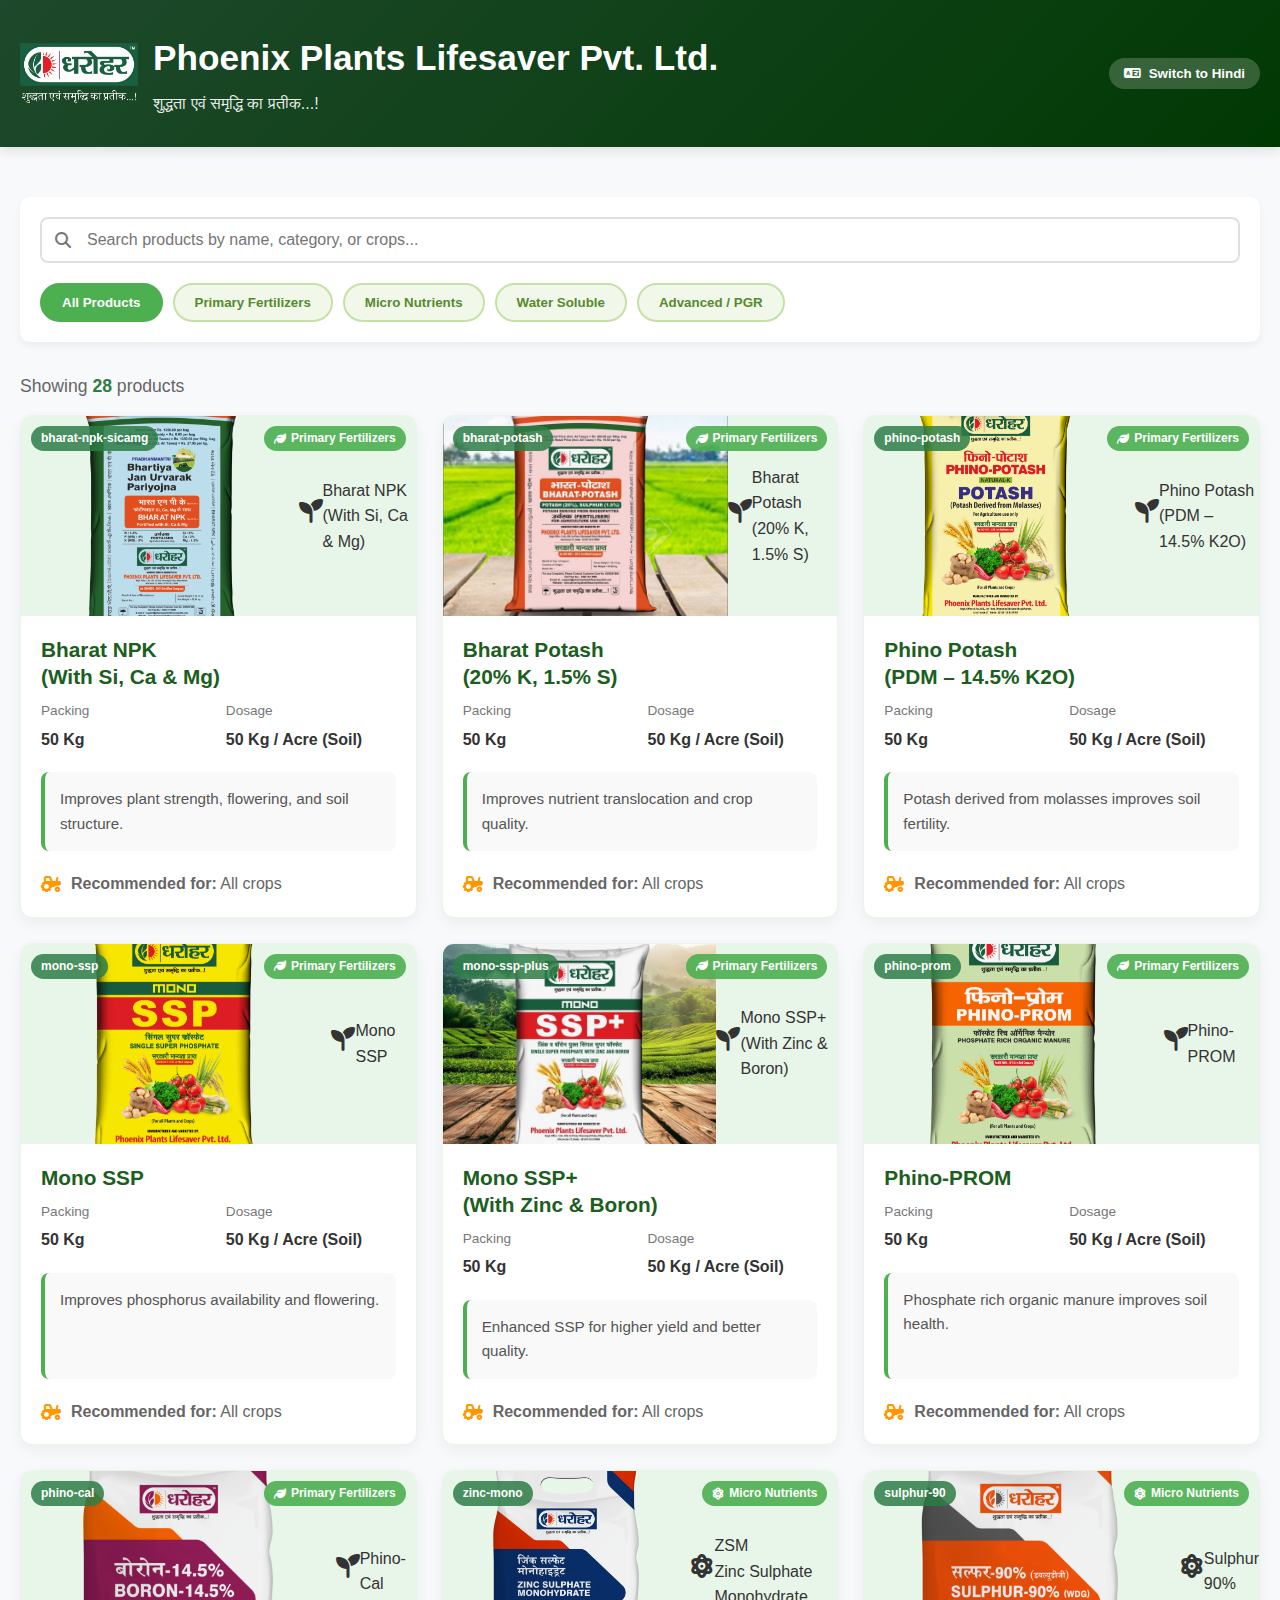
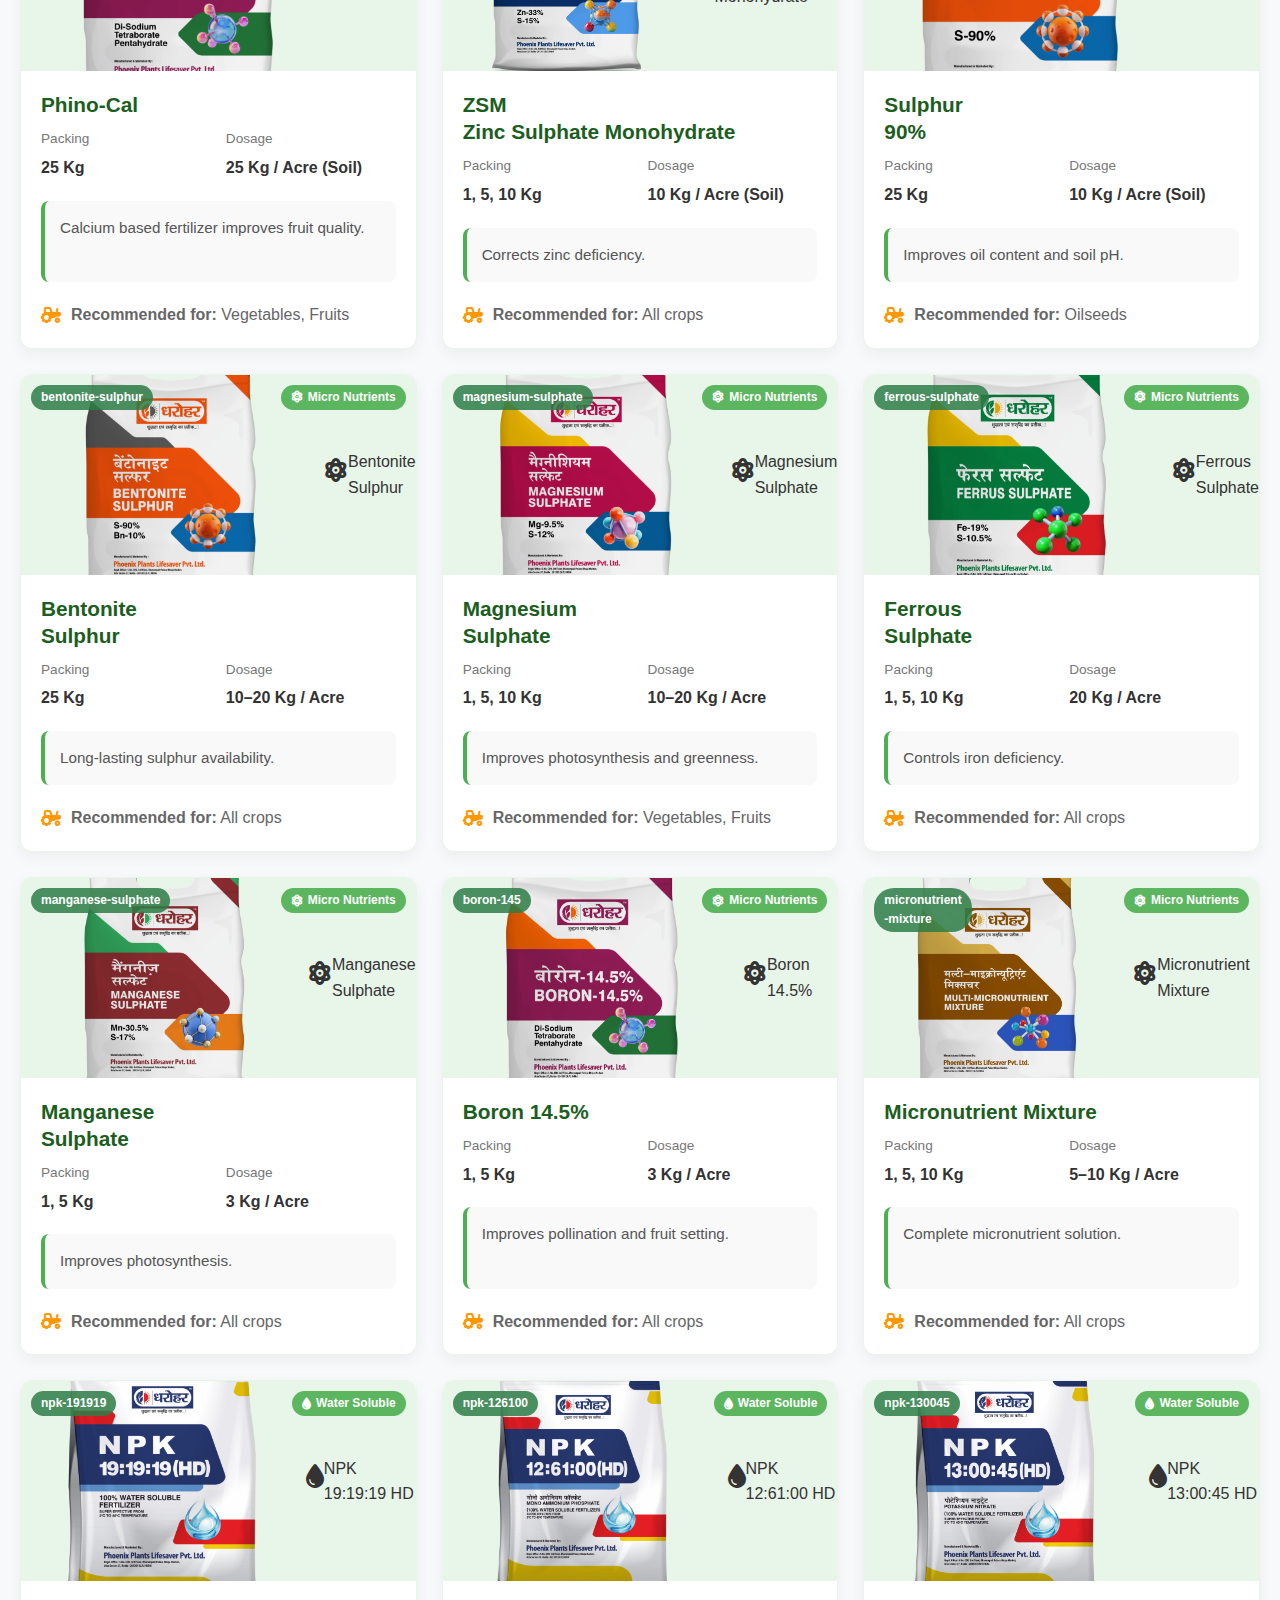
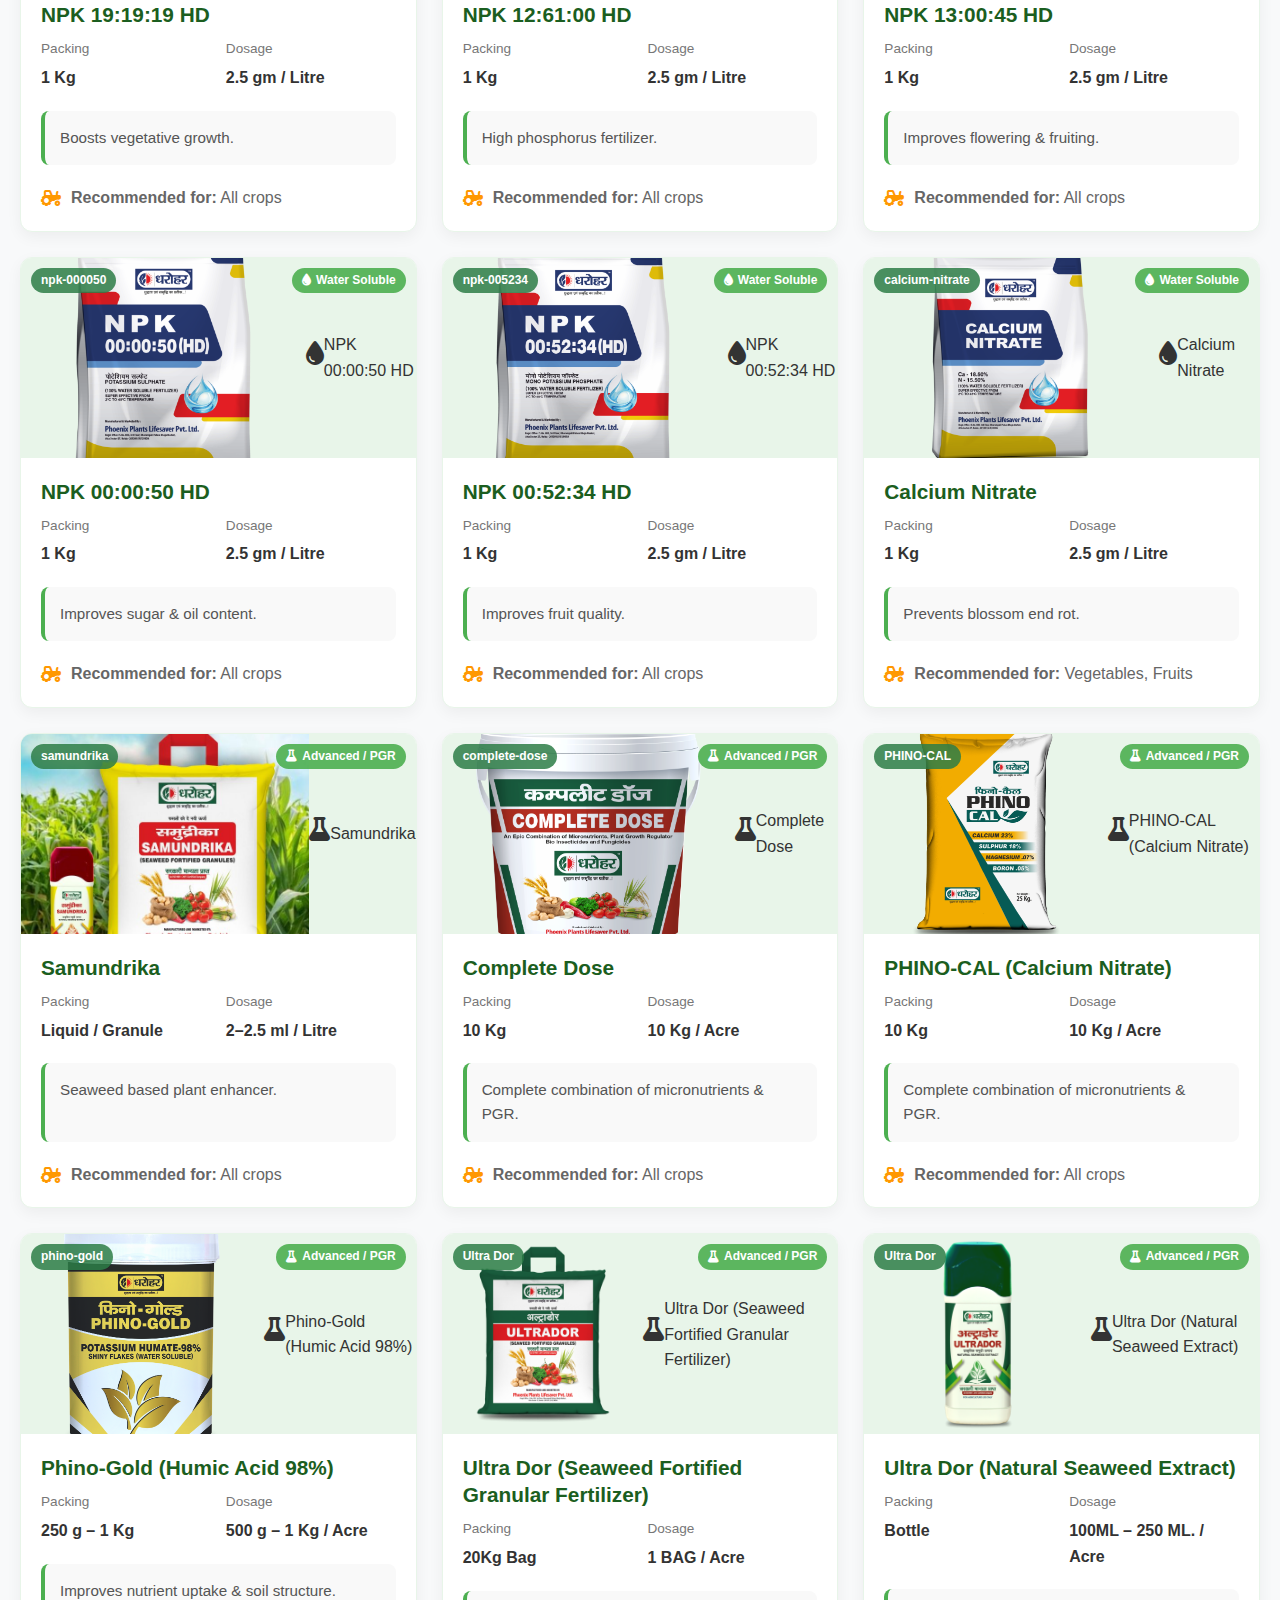
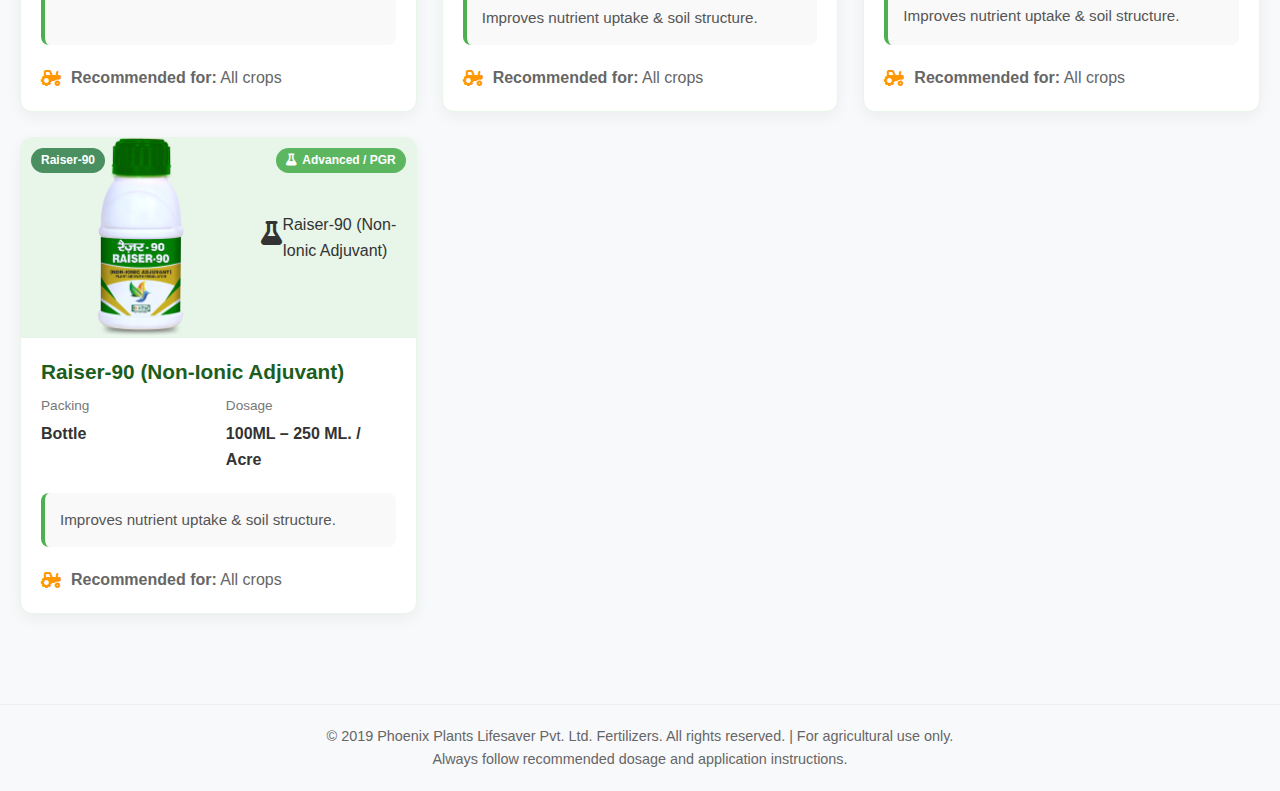
<file: product.html>
<!DOCTYPE html>
<html lang="en">
<head>
    <meta charset="UTF-8">
    <meta name="viewport" content="width=device-width, initial-scale=1.0">
    <title>Phoenix Plants Lifesaver Pvt. Ltd. - Product Catalog</title>
    <link rel="stylesheet" href="https://cdnjs.cloudflare.com/ajax/libs/font-awesome/6.4.0/css/all.min.css">
    <style>
        * {
            margin: 0;
            padding: 0;
            box-sizing: border-box;
            font-family: 'Segoe UI', Tahoma, Geneva, Verdana, sans-serif;
        }
        
        html, body {
            width: 100%;
            overflow-x: hidden;
            background-color: #f8f9fa;
            color: #333;
            line-height: 1.6;
        }
        
        .container {
            max-width: 1400px;
            margin: 0 auto;
            padding: 20px;
            width: 100%;
        }
        
        /* Header Styles */
        header {
            background: linear-gradient(135deg, #153a21 0%,#1e492c 0%, #013903 100%);
            color: white;
            padding: 30px 0;
            box-shadow: 0 4px 12px rgba(0, 0, 0, 0.1);
            margin-bottom: 30px;
            width: 100%;
        }
        
        .header-content {
            display: flex;
            justify-content: space-between;
            align-items: center;
            flex-wrap: wrap;
            max-width: 1400px;
            margin: 0 auto;
            padding: 0 20px;
            width: 100%;
        }
        
        .logo {
            display: flex;
            align-items: center;
            gap: 15px;
        }
        
        .logo-icon {
            font-size: 2.5rem;
            color: #ffd54f;
        }
        
        .logo-text h1 {
            font-size: 2.2rem;
            margin-bottom: 5px;
            word-break: break-word;
        }
        
        .logo-text p {
            opacity: 0.9;
            font-size: 1rem;
        }
        
        .language-toggle {
            background: rgba(255, 255, 255, 0.2);
            border: none;
            color: white;
            padding: 8px 15px;
            border-radius: 20px;
            cursor: pointer;
            font-weight: 600;
            display: flex;
            align-items: center;
            gap: 8px;
            transition: all 0.3s ease;
            white-space: nowrap;
        }
        
        .language-toggle:hover {
            background: rgba(255, 255, 255, 0.3);
            transform: translateY(-2px);
        }
        
        /* Controls Section */
        .controls {
            background: white;
            padding: 20px;
            border-radius: 10px;
            box-shadow: 0 4px 8px rgba(0, 0, 0, 0.05);
            margin-bottom: 30px;
            display: flex;
            flex-wrap: wrap;
            gap: 20px;
            justify-content: space-between;
            width: 100%;
        }
        
        .search-box {
            flex-grow: 1;
            min-width: 250px;
            position: relative;
            width: 100%;
        }
        
        .search-box input {
            width: 100%;
            padding: 12px 20px 12px 45px;
            border: 2px solid #e0e0e0;
            border-radius: 8px;
            font-size: 1rem;
            transition: all 0.3s;
        }
        
        .search-box input:focus {
            border-color: #4caf50;
            outline: none;
            box-shadow: 0 0 0 3px rgba(76, 175, 80, 0.2);
        }
        
        .search-icon {
            position: absolute;
            left: 15px;
            top: 50%;
            transform: translateY(-50%);
            color: #777;
        }
        
        .category-filters {
            display: flex;
            flex-wrap: wrap;
            gap: 10px;
            width: 100%;
        }
        
        .filter-btn {
            padding: 10px 20px;
            background: #f1f8e9;
            border: 2px solid #c5e1a5;
            border-radius: 30px;
            cursor: pointer;
            font-weight: 600;
            color: #558b2f;
            transition: all 0.3s;
            white-space: nowrap;
        }
        
        .filter-btn:hover {
            background: #dcedc8;
        }
        
        .filter-btn.active {
            background: #4caf50;
            border-color: #4caf50;
            color: white;
        }
        
        /* Product Grid */
        .product-count {
            margin-bottom: 15px;
            color: #666;
            font-size: 1.1rem;
            width: 100%;
        }
        
        .product-count span {
            font-weight: 700;
            color: #2d7d46;
        }
        
        .product-grid {
            display: grid;
            grid-template-columns: repeat(auto-fill, minmax(320px, 1fr));
            gap: 25px;
            margin-bottom: 40px;
            width: 100%;
        }
        
        .product-card {
            background: white;
            border-radius: 12px;
            overflow: hidden;
            box-shadow: 0 5px 15px rgba(0, 0, 0, 0.05);
            transition: all 0.3s ease;
            border: 1px solid #e8f5e9;
            display: flex;
            flex-direction: column;
            height: 100%;
            width: 100%;
        }
        
        .product-card:hover {
            transform: translateY(-5px);
            box-shadow: 0 10px 20px rgba(0, 0, 0, 0.1);
        }
        
        .product-image {
            height: 200px;
            background-color: #e8f5e9;
            display: flex;
            align-items: center;
            justify-content: center;
            overflow: hidden;
            position: relative;
            width: 100%;
        }
        
        .product-image img {
            width: 100%;
            height: 100%;
            object-fit: cover;
            transition: transform 0.5s ease;
        }
        
        .product-card:hover .product-image img {
            transform: scale(1.05);
        }
        
        .product-id {
            position: absolute;
            top: 10px;
            left: 10px;
            font-size: 0.75rem;
            color: white;
            background: rgba(45, 125, 70, 0.85);
            padding: 3px 10px;
            border-radius: 20px;
            font-weight: 600;
            z-index: 2;
            max-width: calc(100% - 100px);
            overflow: hidden;
            text-overflow: ellipsis;
            white-space: nowrap;
        }
        
        .category-badge {
            position: absolute;
            top: 10px;
            right: 10px;
            font-size: 0.75rem;
            color: white;
            background: rgba(76, 175, 80, 0.9);
            padding: 3px 10px;
            border-radius: 20px;
            font-weight: 600;
            z-index: 2;
            display: flex;
            align-items: center;
            gap: 5px;
            max-width: calc(100% - 100px);
            white-space: nowrap;
        }
        
        .product-content {
            padding: 20px;
            display: flex;
            flex-direction: column;
            flex-grow: 1;
            width: 100%;
        }
        
        .product-name {
            font-size: 1.3rem;
            font-weight: 700;
            color: #1b5e20;
            margin-bottom: 10px;
            line-height: 1.3;
            word-break: break-word;
        }
        
        .product-info {
            display: grid;
            grid-template-columns: 1fr 1fr;
            gap: 15px;
            margin-bottom: 20px;
            width: 100%;
        }
        
        .info-item {
            display: flex;
            flex-direction: column;
            width: 100%;
        }
        
        .info-label {
            font-size: 0.85rem;
            color: #777;
            margin-bottom: 5px;
        }
        
        .info-value {
            font-weight: 600;
            color: #333;
            word-break: break-word;
        }
        
        .product-description {
            background: #f9f9f9;
            padding: 15px;
            border-radius: 8px;
            border-left: 4px solid #4caf50;
            margin-bottom: 20px;
            font-size: 0.95rem;
            color: #555;
            flex-grow: 1;
            width: 100%;
        }
        
        .product-crops {
            display: flex;
            align-items: center;
            gap: 10px;
            color: #666;
            margin-top: auto;
            width: 100%;
            flex-wrap: wrap;
        }
        
        .crops-icon {
            color: #ff9800;
        }
        
        /* Footer */
        footer {
            text-align: center;
            padding: 20px;
            color: #666;
            border-top: 1px solid #eee;
            margin-top: 30px;
            font-size: 0.9rem;
            width: 100%;
        }
        
        footer .container {
            max-width: 1400px;
            margin: 0 auto;
            padding: 0 20px;
        }
        
        /* No Results */
        .no-results {
            text-align: center;
            padding: 50px 20px;
            grid-column: 1 / -1;
            width: 100%;
        }
        
        .no-results-icon {
            font-size: 3rem;
            color: #ccc;
            margin-bottom: 15px;
        }
        
        .no-results h3 {
            color: #888;
            margin-bottom: 10px;
        }
        
        /* Responsive */
        @media (max-width: 768px) {
            .header-content {
                flex-direction: column;
                align-items: flex-start;
                gap: 20px;
            }
            
            .product-grid {
                grid-template-columns: repeat(auto-fill, minmax(280px, 1fr));
            }
            
            .controls {
                flex-direction: column;
            }
            
            .search-box {
                min-width: 100%;
            }
            
            .category-filters {
                justify-content: center;
            }
            
            .container, .header-content {
                padding: 0 15px;
            }
        }
        
        @media (max-width: 480px) {
            .product-info {
                grid-template-columns: 1fr;
            }
            
            .logo-text h1 {
                font-size: 1.8rem;
            }
            
            .product-grid {
                grid-template-columns: 1fr;
            }
            
            .filter-btn {
                padding: 8px 16px;
                font-size: 0.9rem;
            }
            
            .product-name {
                font-size: 1.1rem;
            }
            
            .container, .header-content {
                padding: 0 10px;
            }
        }
        
        /* Animation for cards */
        @keyframes fadeIn {
            from { opacity: 0; transform: translateY(10px); }
            to { opacity: 1; transform: translateY(0); }
        }
        
        .product-card {
            animation: fadeIn 0.5s ease forwards;
        }
        
        /* Image placeholder styling */
        .image-placeholder {
            width: 100%;
            height: 100%;
            display: flex;
            flex-direction: column;
            align-items: center;
            justify-content: center;
            background: linear-gradient(135deg, #c5e1a5 0%, #aed581 100%);
            color: #33691e;
            text-align: center;
            padding: 20px;
        }
        
        .placeholder-icon {
            font-size: 1.5rem;
            margin-bottom: 10px;
        }
        
        .image-source {
            font-size: 0.7rem;
            color: #666;
            text-align: right;
            padding: 5px 10px;
            font-style: italic;
        }
    </style>
</head>
<body>
    <header>
        <div class="header-content">
            <div class="logo">
                <img src="assets/png7.png" alt="" class="logo-icon" height="60">
                <div class="logo-text">
                    <h1 id="company-name">Phoenix Plants Lifesaver Pvt. Ltd.</h1>
                    <p id="company-tagline">शुद्धता एवं समृद्धि का प्रतीक...!</p>
                </div>
            </div>
            <button class="language-toggle" id="languageToggle">
                <i class="fas fa-language"></i>
                <span id="languageText">Switch to Hindi</span>
            </button>
        </div>
    </header>
    
    <main class="container">
        <section class="controls">
            <div class="search-box">
                <i class="fas fa-search search-icon"></i>
                <input type="text" id="searchInput" placeholder="Search products by name, category, or crops...">
            </div>
            
            <div class="category-filters">
                <button class="filter-btn active" data-category="all">All Products</button>
                <button class="filter-btn" data-category="primary">Primary Fertilizers</button>
                <button class="filter-btn" data-category="micro">Micro Nutrients</button>
                <button class="filter-btn" data-category="water">Water Soluble</button>
                <button class="filter-btn" data-category="advanced">Advanced / PGR</button>
            </div>
        </section>
        
        <div class="product-count">
            Showing <span id="productCount">0</span> products
        </div>
        
        <div class="product-grid" id="productGrid">
            <!-- Product cards will be dynamically inserted here -->
        </div>
    </main>
    
    <footer>
        <div class="container">
            <p>© 2019 Phoenix Plants Lifesaver Pvt. Ltd. Fertilizers. All rights reserved. | For agricultural use only.</p>
            <p>Always follow recommended dosage and application instructions.</p>
        </div>
    </footer>

    <script>
        // Product data with image URLs
        const products = [
            {
                id:"bharat-npk-sicamg",
                name_en:"Bharat NPK <br> (With Si, Ca & Mg)",
                name_hi:"भारत NPK (सिलिका, कैल्शियम, मैग्नीशियम)",
                category:"primary",
                packing:"50 Kg",
                dosage:"50 Kg / Acre (Soil)",
                description:"Improves plant strength, flowering, and soil structure.",
                crops:"All crops",
                image:"ALL PRO/P1.png"
            },
            {
                id:"bharat-potash",
                name_en:"Bharat Potash <br> (20% K, 1.5% S)",
                name_hi:"भारत पोटाश",
                category:"primary",
                packing:"50 Kg",
                dosage:"50 Kg / Acre (Soil)",
                description:"Improves nutrient translocation and crop quality.",
                crops:"All crops",
                image:"ALL PRO/P2.jpg"
            },
            {
                id:"phino-potash",
                name_en:"Phino Potash <br> (PDM – 14.5% K2O)",
                name_hi:"फिनो पोटाश",
                category:"primary",
                packing:"50 Kg",
                dosage:"50 Kg / Acre (Soil)",
                description:"Potash derived from molasses improves soil fertility.",
                crops:"All crops",
                image:"ALL PRO/P3.png"
            },
            {
                id:"mono-ssp",
                name_en:"Mono SSP",
                name_hi:"मोनो SSP",
                category:"primary",
                packing:"50 Kg",
                dosage:"50 Kg / Acre (Soil)",
                description:"Improves phosphorus availability and flowering.",
                crops:"All crops",
                image:"ALL PRO/P4.png"
            },
            {
                id:"mono-ssp-plus",
                name_en:"Mono SSP+ <br> (With Zinc & Boron)",
                name_hi:"मोनो SSP+",
                // category:"primary",
                category:"primary",
                packing:"50 Kg",
                dosage:"50 Kg / Acre (Soil)",
                description:"Enhanced SSP for higher yield and better quality.",
                crops:"All crops",
                image:"ALL PRO/P5.jpg"
            },
            {
                id:"phino-prom",
                name_en:"Phino-PROM",
                name_hi:"फिनो-प्रोम",
                category:"primary",
                packing:"50 Kg",
                dosage:"50 Kg / Acre (Soil)",
                description:"Phosphate rich organic manure improves soil health.",
                crops:"All crops",
                image:"ALL PRO/P6.png"
            },
            {
                id:"phino-cal",
                name_en:"Phino-Cal",
                name_hi:"फिनो-कैल",
                category:"primary",
                packing:"25 Kg",
                dosage:"25 Kg / Acre (Soil)",
                description:"Calcium based fertilizer improves fruit quality.",
                crops:"Vegetables, Fruits",
                image:"ALL PRO/P7.png"
            },
            /* ================= MICRO NUTRIENT FERTILIZERS ================= */
            {
                id:"zinc-mono",
                name_en:"ZSM <br> Zinc Sulphate Monohydrate",
                name_hi:"जिंक सल्फेट मोनो",
                category:"micro",
                packing:"1, 5, 10 Kg",
                dosage:"10 Kg / Acre (Soil)",
                description:"Corrects zinc deficiency.",
                crops:"All crops",
                image:"ALL PRO/P8.png"
            },
            {
                id:"sulphur-90",
                name_en:"Sulphur <br> 90%",
                name_hi:"सल्फर 90%",
                category:"micro",
                packing:"25 Kg",
                dosage:"10 Kg / Acre (Soil)",
                description:"Improves oil content and soil pH.",
                crops:"Oilseeds",
                image:"ALL PRO/P9.png"
            },
            {
                id:"bentonite-sulphur",
                name_en:"Bentonite <br> Sulphur",
                name_hi:"बेंटोनाइट सल्फर",
                category:"micro",
                packing:"25 Kg",
                dosage:"10–20 Kg / Acre",
                description:"Long-lasting sulphur availability.",
                crops:"All crops",
                image:"ALL PRO/P10.png"
            },
            {
                id:"magnesium-sulphate",
                name_en:"Magnesium <br> Sulphate",
                name_hi:"मैग्नीशियम सल्फेट",
                category:"micro",
                packing:"1, 5, 10 Kg",
                dosage:"10–20 Kg / Acre",
                description:"Improves photosynthesis and greenness.",
                crops:"Vegetables, Fruits",
                image:"ALL PRO/P11.png"
            },
            {
                id:"ferrous-sulphate",
                name_en:"Ferrous <br> Sulphate",
                name_hi:"फेरस सल्फेट",
                category:"micro",
                packing:"1, 5, 10 Kg",
                dosage:"20 Kg / Acre",
                description:"Controls iron deficiency.",
                crops:"All crops",
                image:"ALL PRO/P12.png"
            },
            {
                id:"manganese-sulphate",
                name_en:"Manganese <br> Sulphate",
                name_hi:"मैंगनीज सल्फेट",
                category:"micro",
                packing:"1, 5 Kg",
                dosage:"3 Kg / Acre",
                description:"Improves photosynthesis.",
                crops:"All crops",
                image:"ALL PRO/P13.png"
            },
            {
                id:"boron-145",
                name_en:"Boron 14.5%",
                name_hi:"बोरॉन 14.5%",
                category:"micro",
                packing:"1, 5 Kg",
                dosage:"3 Kg / Acre",
                description:"Improves pollination and fruit setting.",
                crops:"All crops",
                image:"ALL PRO/p14.png"
            },
            {
                id:"micronutrient <br> -mixture",
                name_en:"Micronutrient Mixture",
                name_hi:"सूक्ष्म पोषक मिश्रण",
                category:"micro",
                packing:"1, 5, 10 Kg",
                dosage:"5–10 Kg / Acre",
                description:"Complete micronutrient solution.",
                crops:"All crops",
                image:"ALL PRO/p15.png"
            },
            /* ================= WATER SOLUBLE FERTILIZERS ================= */
            {
                id:"npk-191919",
                name_en:"NPK 19:19:19 HD",
                name_hi:"NPK 19:19:19",
                category:"water",
                packing:"1 Kg",
                dosage:"2.5 gm / Litre",
                description:"Boosts vegetative growth.",
                crops:"All crops",
                image:"ALL PRO/PN1.png"
            },
            {
                id:"npk-126100",
                name_en:"NPK 12:61:00 HD",
                name_hi:"NPK 12:61:00",
                category:"water",
                packing:"1 Kg",
                dosage:"2.5 gm / Litre",
                description:"High phosphorus fertilizer.",
                crops:"All crops",
                image:"ALL PRO/PN2.png"
            },
            {
                id:"npk-130045",
                name_en:"NPK 13:00:45 HD",
                name_hi:"NPK 13:00:45",
                category:"water",
                packing:"1 Kg",
                dosage:"2.5 gm / Litre",
                description:"Improves flowering & fruiting.",
                crops:"All crops",
                image:"ALL PRO/PN3.png"
            },
            {
                id:"npk-000050",
                name_en:"NPK 00:00:50 HD",
                name_hi:"NPK 00:00:50",
                category:"water",
                packing:"1 Kg",
                dosage:"2.5 gm / Litre",
                description:"Improves sugar & oil content.",
                crops:"All crops",
                image:"ALL PRO/PN4.png"
            },
            {
                id:"npk-005234",
                name_en:"NPK 00:52:34 HD",
                name_hi:"NPK 00:52:34",
                category:"water",
                packing:"1 Kg",
                dosage:"2.5 gm / Litre",
                description:"Improves fruit quality.",
                crops:"All crops",
                image:"ALL PRO/PN5.png"
            },
            {
                id:"calcium-nitrate",
                name_en:"Calcium Nitrate",
                name_hi:"कैल्शियम नाइट्रेट",
                category:"water",
                packing:"1 Kg",
                dosage:"2.5 gm / Litre",
                description:"Prevents blossom end rot.",
                crops:"Vegetables, Fruits",
                image:"ALL PRO/PN6.png"
            },
            /* ================= ADVANCED FERTILIZERS / PGR ================= */
            {
                id:"samundrika",
                name_en:"Samundrika",
                name_hi:"समुंद्रिका",
                category:"advanced",
                packing:"Liquid / Granule",
                dosage:"2–2.5 ml / Litre",
                description:"Seaweed based plant enhancer.",
                crops:"All crops",
                image:"ALL PRO/P16.jpg"
            },
            {
                id:"complete-dose",
                name_en:"Complete Dose",
                name_hi:"कम्प्लीट डोज",
                category:"advanced",
                packing:"10 Kg",
                dosage:"10 Kg / Acre",
                description:"Complete combination of micronutrients & PGR.",
                crops:"All crops",
                image:"ALL PRO/P17.png"
            },
            {
                id:"PHINO-CAL",
                name_en:"PHINO-CAL (Calcium Nitrate)",
                name_hi:"फिनो - कैल (फिनो-कैल्शियम नाइट्रेट)",
                category:"advanced",
                packing:"10 Kg",
                dosage:"10 Kg / Acre",
                description:"Complete combination of micronutrients & PGR.",
                crops:"All crops",
                image:"ALL PRO/p22.png"
            },
            {
                id:"phino-gold",
                name_en:"Phino-Gold (Humic Acid 98%)",
                name_hi:"फिनो-गोल्ड",
                category:"advanced",
                packing:"250 g – 1 Kg",
                dosage:"500 g – 1 Kg / Acre",
                description:"Improves nutrient uptake & soil structure.",
                crops:"All crops",
                image:"ALL PRO/P18.png"
            },
            {
                id:"Ultra Dor",
                name_en:"Ultra Dor (Seaweed Fortified Granular Fertilizer)",
                name_hi:"अल्ट्रा डोर (समुद्री शैवाल समृद्ध ग्रानुलर उर्वरक)",
                category:"advanced",
                packing:"20Kg Bag",
                dosage:"1 BAG / Acre",
                description:"Improves nutrient uptake & soil structure.",
                crops:"All crops",
                image:"ALL PRO/P19.png"
            },
            {
                id:"Ultra Dor",
                name_en:"Ultra Dor (Natural Seaweed Extract)",
                name_hi:"अल्ट्रा डोर (प्राकृतिक समुद्री शैवाल अर्क)",
                category:"advanced",
                packing:"Bottle",
                dosage:"100ML – 250 ML. / Acre",
                description:"Improves nutrient uptake & soil structure.",
                crops:"All crops",
                image:"ALL PRO/P20.png"
            },
             {
                id:"Raiser-90",
                name_en:"Raiser-90 (Non-Ionic Adjuvant)",
                name_hi:"रायजर-90 (नॉन-आयनिक एडजुवेंट)",
                category:"advanced",
                packing:"Bottle",
                dosage:"100ML – 250 ML. / Acre",
                description:"Improves nutrient uptake & soil structure.",
                crops:"All crops",
                image:"ALL PRO/P21.png"
            }
        ];

        // App state
        let currentLanguage = 'en'; // 'en' or 'hi'
        let currentCategory = 'all';
        let currentSearch = '';
        
        // DOM elements
        const productGrid = document.getElementById('productGrid');
        const productCount = document.getElementById('productCount');
        const searchInput = document.getElementById('searchInput');
        const languageToggle = document.getElementById('languageToggle');
        const languageText = document.getElementById('languageText');
        const companyName = document.getElementById('company-name');
        const companyTagline = document.getElementById('company-tagline');
        const filterButtons = document.querySelectorAll('.filter-btn');
        
        // Category display names and icons
        const categoryInfo = {
            'all': { en: 'All Products', hi: 'सभी उत्पाद', icon: 'fas fa-boxes' },
            'primary': { en: 'Primary Fertilizers', hi: 'प्राथमिक उर्वरक', icon: 'fas fa-leaf' },
            'micro': { en: 'Micro Nutrients', hi: 'सूक्ष्म पोषक तत्व', icon: 'fas fa-atom' },
            'water': { en: 'Water Soluble', hi: 'जल घुलनशील', icon: 'fas fa-tint' },
            'advanced': { en: 'Advanced / PGR', hi: 'उन्नत / PGR', icon: 'fas fa-flask' }
        };
        
        // Initialize the page
        document.addEventListener('DOMContentLoaded', function() {
            renderProducts();
            setupEventListeners();
        });
        
        // Set up event listeners
        function setupEventListeners() {
            // Search input
            searchInput.addEventListener('input', function() {
                currentSearch = this.value.toLowerCase();
                renderProducts();
            });
            
            // Language toggle
            languageToggle.addEventListener('click', function() {
                currentLanguage = currentLanguage === 'en' ? 'hi' : 'en';
                updateLanguage();
                renderProducts();
            });
            
            // Category filter buttons
            filterButtons.forEach(button => {
                button.addEventListener('click', function() {
                    // Update active button
                    filterButtons.forEach(btn => btn.classList.remove('active'));
                    this.classList.add('active');
                    
                    // Update category filter
                    currentCategory = this.getAttribute('data-category');
                    renderProducts();
                });
            });
        }
        
        // Update language throughout the page
        function updateLanguage() {
            // Update language toggle button text
            languageText.textContent = currentLanguage === 'en' ? 'Switch to Hindi' : 'अंग्रेजी में बदलें';
            
            // Update company name and tagline
            if (currentLanguage === 'hi') {
                companyName.textContent = 'फ़ीनिक्स प्लांट्स लिफेसवर प्राइवेट लिमिटेड';
                companyTagline.textContent = 'शुद्धता एवं समृद्धि का प्रतीक ...!';
                searchInput.placeholder = 'नाम, श्रेणी, या फसलों द्वारा उत्पाद खोजें...';
            } else {
                companyName.textContent = 'PHOENIX PLANTS LIFESAVER PVT. LTD.';
                searchInput.placeholder = 'Search products by name, category, or crops...';
            }
            
            // Update filter button texts
            filterButtons.forEach(button => {
                const category = button.getAttribute('data-category');
                button.textContent = categoryInfo[category][currentLanguage];
            });
        }
        
        // Filter products based on current search and category
        function filterProducts() {
            return products.filter(product => {
                // Filter by category
                if (currentCategory !== 'all' && product.category !== currentCategory) {
                    return false;
                }
                
                // Filter by search term
                if (currentSearch) {
                    const searchLower = currentSearch.toLowerCase();
                    const name = (currentLanguage === 'en' ? product.name_en : product.name_hi).toLowerCase();
                    const description = product.description.toLowerCase();
                    const crops = product.crops.toLowerCase();
                    
                    if (!name.includes(searchLower) && 
                        !description.includes(searchLower) && 
                        !crops.includes(searchLower)) {
                        return false;
                    }
                }
                
                return true;
            });
        }
        
        // Render products to the page
        function renderProducts() {
            const filteredProducts = filterProducts();
            
            // Update product count
            productCount.textContent = filteredProducts.length;
            
            // Clear current products
            productGrid.innerHTML = '';
            
            // If no products match the filter
            if (filteredProducts.length === 0) {
                productGrid.innerHTML = `
                    <div class="no-results">
                        <div class="no-results-icon">
                            <i class="fas fa-seedling"></i>
                        </div>
                        <h3>${currentLanguage === 'en' ? 'No products found' : 'कोई उत्पाद नहीं मिला'}</h3>
                        <p>${currentLanguage === 'en' ? 'Try adjusting your search or filter criteria' : 'अपनी खोज या फ़िल्टर मानदंडों को समायोजित करने का प्रयास करें'}</p>
                    </div>
                `;
                return;
            }
            
            // Render each product card
            filteredProducts.forEach(product => {
                const productCard = createProductCard(product);
                productGrid.appendChild(productCard);
            });
        }
        
        // Create a product card element
        function createProductCard(product) {
            const card = document.createElement('div');
            card.className = 'product-card';
            
            // Get category display info
            const categoryDisplay = categoryInfo[product.category][currentLanguage];
            const categoryIcon = categoryInfo[product.category].icon;
            
            // Get product name based on language
            const productName = currentLanguage === 'en' ? product.name_en : product.name_hi;
            
            // Get placeholder icon based on category
            let placeholderIcon = 'fas fa-seedling';
            if (product.category === 'micro') placeholderIcon = 'fas fa-atom';
            if (product.category === 'water') placeholderIcon = 'fas fa-tint';
            if (product.category === 'advanced') placeholderIcon = 'fas fa-flask';
            
            card.innerHTML = `
                <div class="product-image">
                    <div class="product-id">${product.id}</div>
                    <div class="category-badge">
                        <i class="${categoryIcon}"></i>
                        <span>${categoryDisplay}</span>
                    </div>
                    <img src="${product.image}" alt="${productName}" onerror="this.onerror=null; this.parentElement.innerHTML='<div class=\"image-placeholder\"><i class=\"${placeholderIcon} placeholder-icon\"></i><p>${productName}</p></div>
                </div>
                <div class="product-content">
                    <div class="product-name">${productName}</div>
                    <div class="product-info">
                        <div class="info-item">
                            <span class="info-label">${currentLanguage === 'en' ? 'Packing' : 'पैकिंग'}</span>
                            <span class="info-value">${product.packing}</span>
                        </div>
                        <div class="info-item">
                            <span class="info-label">${currentLanguage === 'en' ? 'Dosage' : 'खुराक'}</span>
                            <span class="info-value">${product.dosage}</span>
                        </div>
                    </div>
                    <div class="product-description">
                        ${product.description}
                    </div>
                    <div class="product-crops">
                        <i class="fas fa-tractor crops-icon"></i>
                        <span><strong>${currentLanguage === 'en' ? 'Recommended for' : 'अनुशंसित फसलें'}:</strong> ${product.crops}</span>
                    </div>
                </div>
            `;
            
            return card;
        }
    </script>
</body>
</html>
</file>
